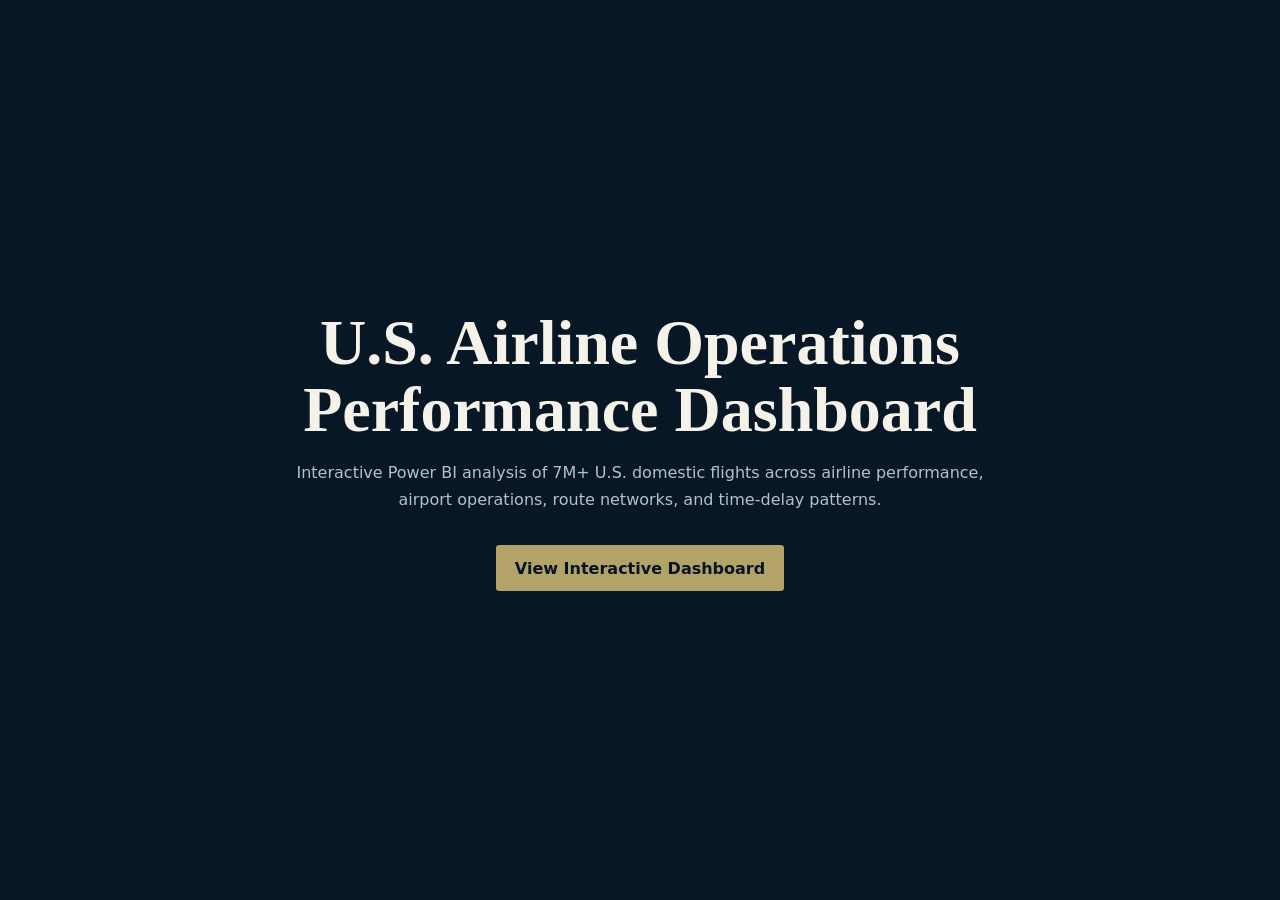
<file: airline-dashboard/index.html>
<!doctype html>
<html lang="en">
<head>
  <meta charset="utf-8">
  <meta name="viewport" content="width=device-width,initial-scale=1">
  <title>U.S. Airline Operations Performance Dashboard</title>
  <meta name="description" content="Interactive Power BI analysis of 7M+ U.S. domestic flights across airline performance, airport operations, route networks, and time-delay patterns.">
  <meta property="og:title" content="U.S. Airline Operations Performance Dashboard">
  <meta property="og:description" content="Interactive Power BI analysis of 7M+ U.S. domestic flights across airline performance, airport operations, route networks, and time-delay patterns.">
  <meta property="og:image" content="https://kaitao-liao.github.io/personal-website/assets/images/airline-dashboard-cover.png">
  <meta property="og:type" content="website">
  <style>
    :root{color-scheme:dark}*{box-sizing:border-box}body{margin:0;min-height:100vh;display:grid;place-items:center;padding:1.5rem;background:#081726;color:#f5f2e9;font-family:Inter,system-ui,sans-serif;text-align:center}main{max-width:46rem}h1{font-family:Georgia,serif;font-size:clamp(2rem,7vw,4rem);line-height:1.05;margin:0 0 1rem}p{color:#b5c0ca;line-height:1.7;margin:0 auto 2rem}a{display:inline-block;padding:.85rem 1.2rem;border-radius:.2rem;background:#b3a369;color:#071522;font-weight:750;text-decoration:none}a:hover{background:#d6c88b}a:focus-visible{outline:3px solid #d6c88b;outline-offset:4px}
  </style>
</head>
<body>
  <main>
    <h1>U.S. Airline Operations Performance Dashboard</h1>
    <p>Interactive Power BI analysis of 7M+ U.S. domestic flights across airline performance, airport operations, route networks, and time-delay patterns.</p>
    <a href="https://app.powerbi.com/view?r=eyJrIjoiNjYzZDM3YjgtMjNjNi00NjdjLWJhM2ItNzY0MGI4NTcxY2Q4IiwidCI6Ijg0MjRjOGFiLTMxNWMtNDIzMS04Y2FkLTIwNWM4ZDJjMGU1NSJ9&amp;pageName=3c0e5d6b836ecff7fefd" target="_blank" rel="noopener noreferrer">View Interactive Dashboard</a>
  </main>
</body>
</html>
</file>
